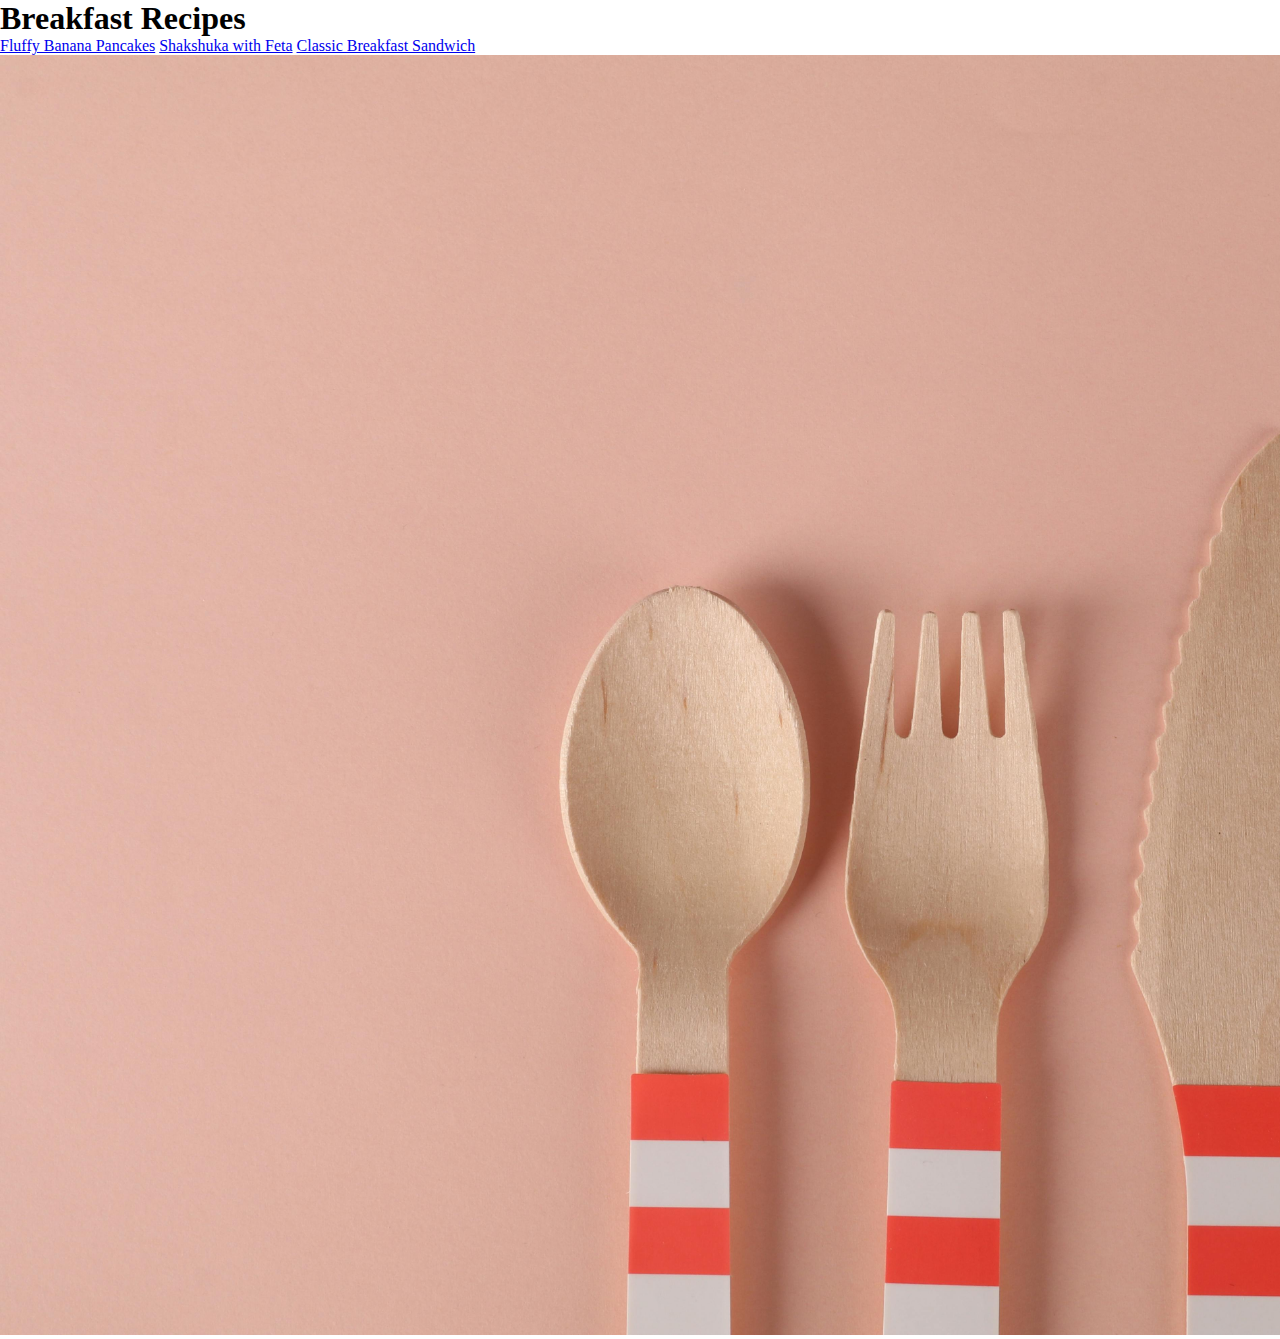
<file: index.html>
<!DOCTYPE html>
<html lang="en">
<head>
    <meta charset="UTF-8">
    <meta name="viewport" content="width=device-width, initial-scale=1.0">
    <link rel="stylesheet" href="styles.css">
    <title>Breakfast Recipes</title>
</head>
<body>
    <div class="title">
        <h1>Breakfast Recipes</h1>
    </div>
    <div class="menu">
        <a class="menu-item" href="recipes/banana-pancakes.html">Fluffy Banana Pancakes</a>
        <a class="menu-item" href="recipes/shakshuka.html">Shakshuka with Feta</a>
        <a class="menu-item" href="recipes/breakfast-sandwich.html">Classic Breakfast Sandwich</a>
    </div>
    <div class="hero">
        <img src="images/dining.jpg" alt="An image of dining utensils" height="1280" width="1920">
    </div>
    
</body>
</html>
</file>
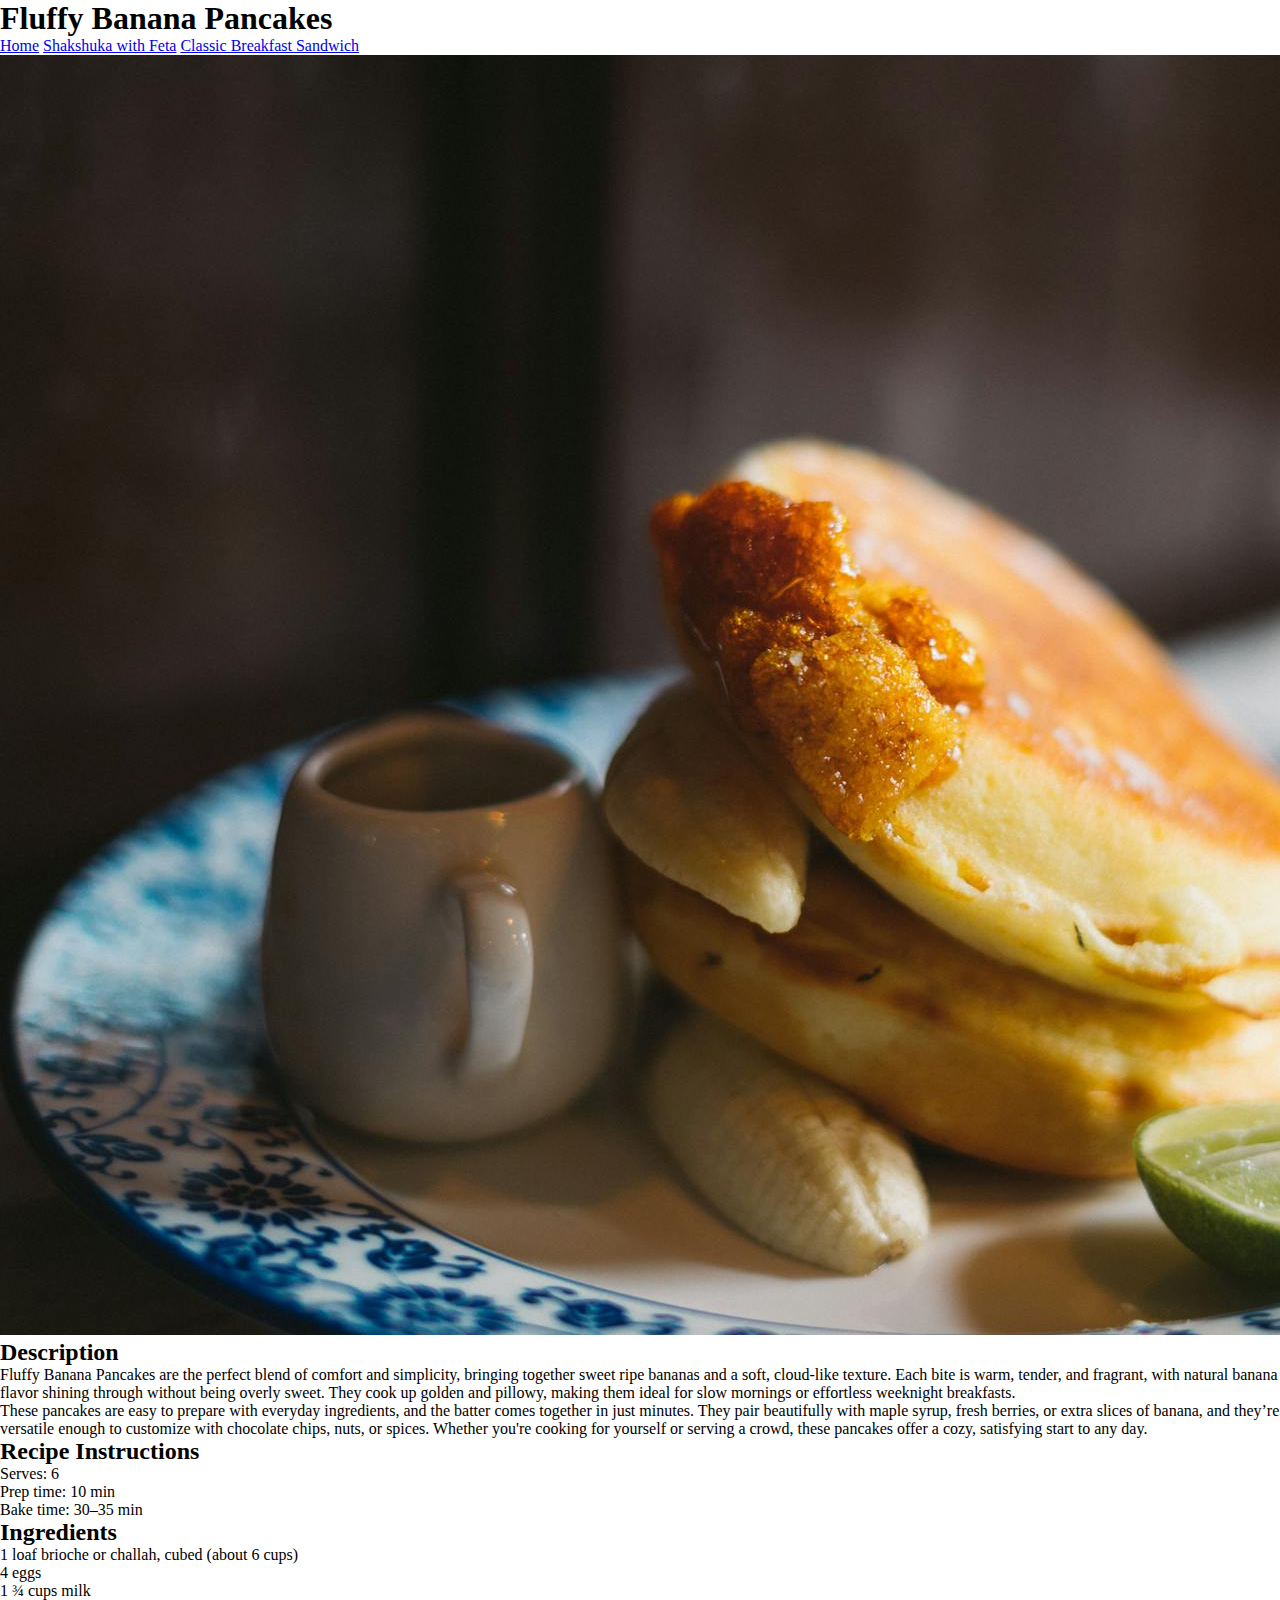
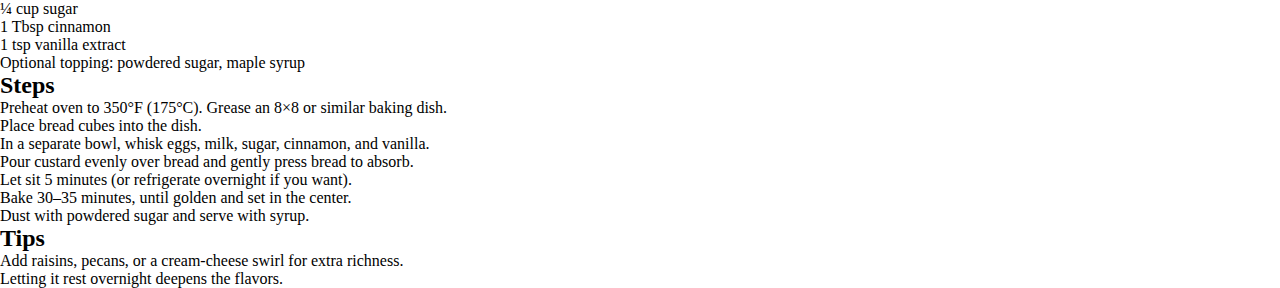
<file: recipes/banana-pancakes.html>
<!DOCTYPE html>
<html lang="en">
<head>
    <meta charset="UTF-8">
    <meta name="viewport" content="width=device-width, initial-scale=1.0">
    <link rel="stylesheet" href="../styles.css">
    <title>Fluffy Banana Pancakes</title>
</head>
<body>

    <div class="title">
        <h1>Fluffy Banana Pancakes</h1>
    </div>

    <div class="menu">
        <a class="menu-item" href="../index.html">Home</a>
        <a class="menu-item" href="shakshuka.html">Shakshuka with Feta</a>
        <a class="menu-item" href="breakfast-sandwich.html">Classic Breakfast Sandwich</a>
    </div>

    <img class="recipe-hero" src="../images/fluffy-banana-pancakes.jpg" alt="An image showing fluffy banana pancakes!" height="1280" width="1920">

    <div class="info">
        <h2>Description</h2>
        <p>Fluffy Banana Pancakes are the perfect blend of comfort and simplicity, bringing together 
            sweet ripe bananas and a soft, cloud-like texture. Each bite is warm, tender, and fragrant, 
            with natural banana flavor shining through without being overly sweet. They cook up golden 
            and pillowy, making them ideal for slow mornings or effortless weeknight breakfasts.
        </p>
       
        <p>These pancakes are easy to prepare with everyday ingredients, and the batter comes together 
            in just minutes. They pair beautifully with maple syrup, fresh berries, or extra slices of
             banana, and they’re versatile enough to customize with chocolate chips, nuts, or spices.
             Whether you're cooking for yourself or serving a crowd, these pancakes offer a cozy, 
             satisfying start to any day.
        </p>
    </div>

    <div class="info">
        <h2>Recipe Instructions</h2>
    
        <p>Serves: 6</p>
        <p>Prep time: 10 min</p>
        <p>Bake time: 30–35 min</p>
        
    </div>

    <div class="info">
        <h2>Ingredients</h2>
    
        <ul>
            <li>1 loaf brioche or challah, cubed (about 6 cups)</li>
            <li>4 eggs</li>
            <li>1 ¾ cups milk</li>
            <li>¼ cup sugar</li>
            <li>1 Tbsp cinnamon</li>
            <li>1 tsp vanilla extract</li>
            <li>Optional topping: powdered sugar, maple syrup</li>
        </ul>
    </div>

    <div class="info">
    
        <h2>Steps</h2>
    
        <ol>
            <li>Preheat oven to 350°F (175°C). Grease an 8×8 or similar baking dish.</li>
            <li>Place bread cubes into the dish.</li>
            <li>In a separate bowl, whisk eggs, milk, sugar, cinnamon, and vanilla.</li>
            <li>Pour custard evenly over bread and gently press bread to absorb.</li>
            <li>Let sit 5 minutes (or refrigerate overnight if you want).</li>
            <li>Bake 30–35 minutes, until golden and set in the center.</li>
            <li>Dust with powdered sugar and serve with syrup.</li>
        </ol>
    </div>

    <div class="info">
        <h2>Tips</h2>
    
        <ul>
            <li>Add raisins, pecans, or a cream-cheese swirl for extra richness.</li>
            <li>Letting it rest overnight deepens the flavors.</li>
        </ul>  
    </div>
</body>
</html>
</file>
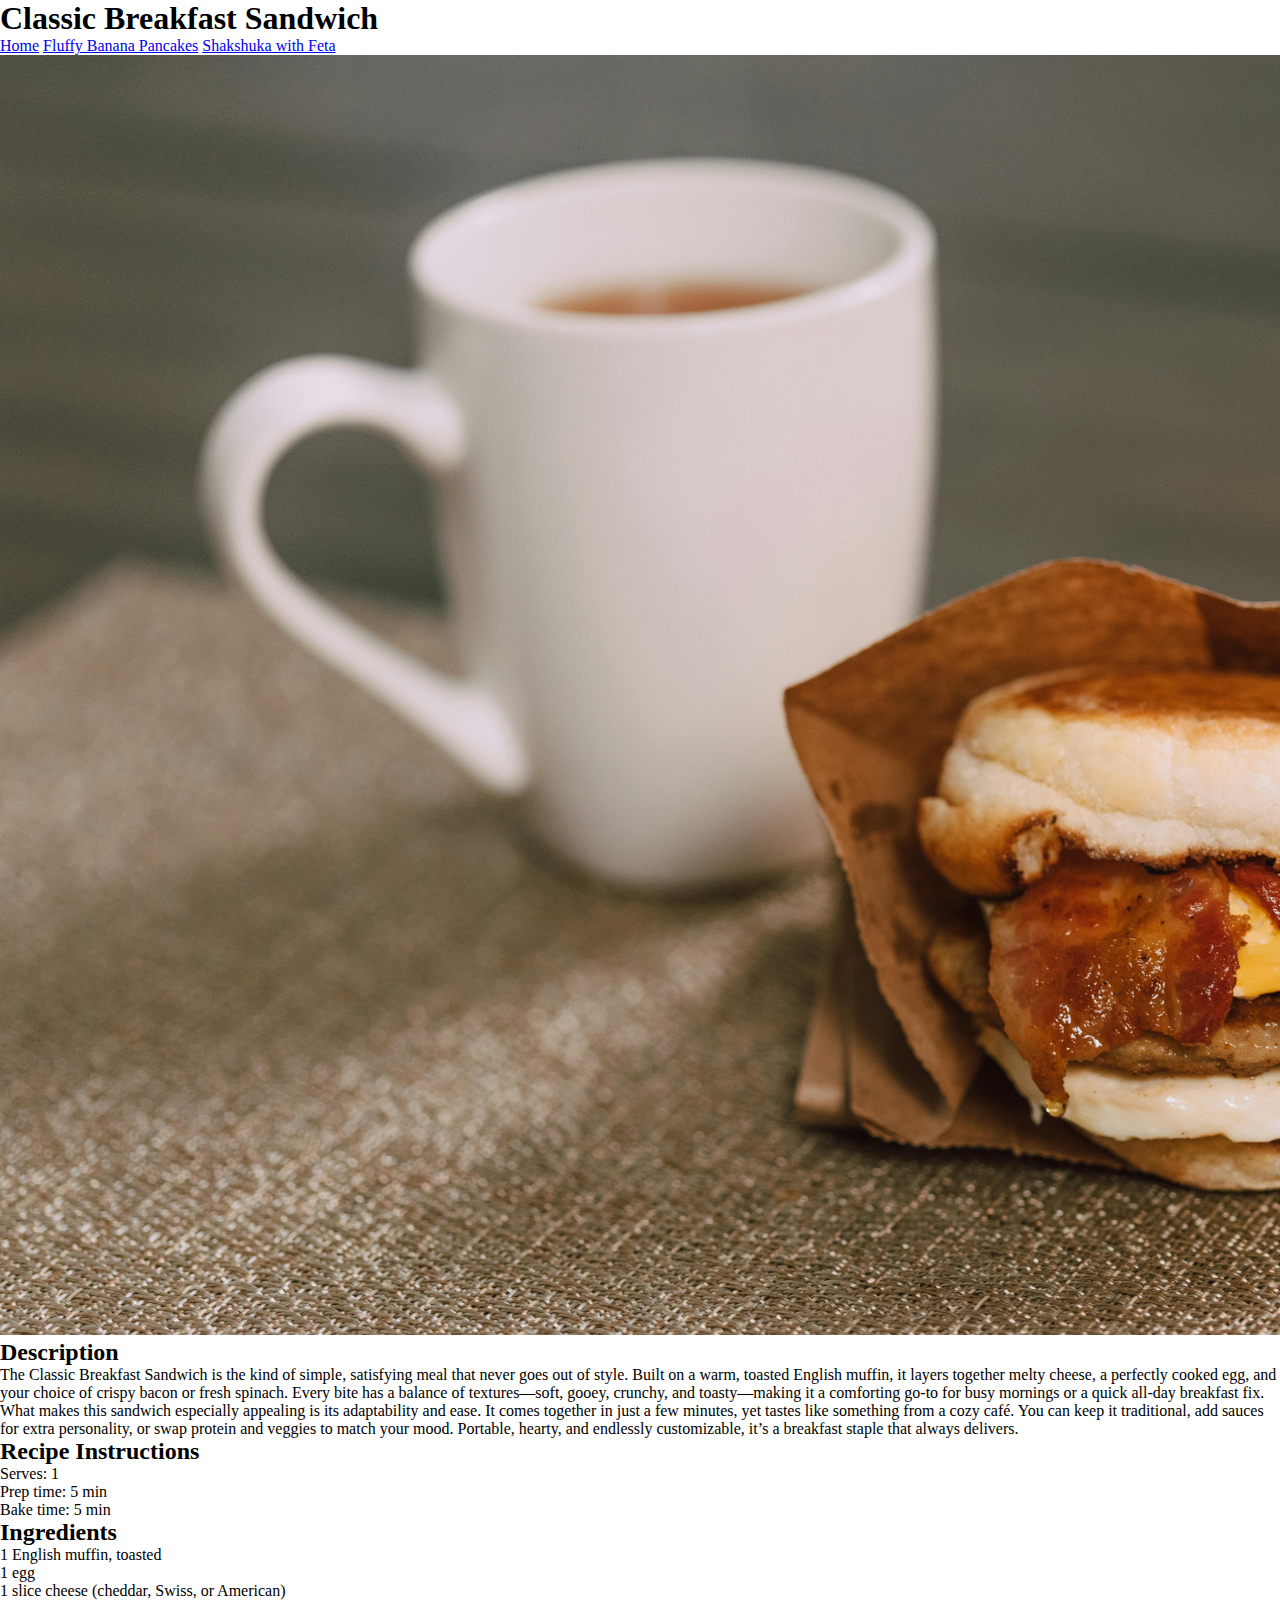
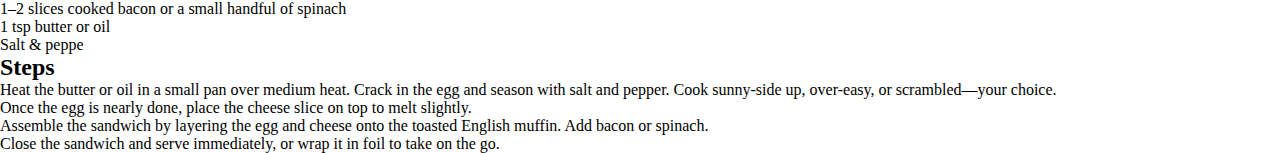
<file: recipes/breakfast-sandwich.html>
<!DOCTYPE html>
<html lang="en">
<head>
    <meta charset="UTF-8">
    <meta name="viewport" content="width=device-width, initial-scale=1.0">
    <link rel="stylesheet" href="../styles.css">    
    <title>Classic Breakfast Sandwich</title>
</head>
<body>
    <div class="title">
        <h1>Classic Breakfast Sandwich</h1>
    </div>

    <div class="menu">
        <a class="menu-item" href="../index.html">Home</a>
        <a class="menu-item" href="banana-pancakes.html">Fluffy Banana Pancakes</a>
        <a class="menu-item" href="shakshuka.html">Shakshuka with Feta</a>
    </div>

    <img class="recipe-hero" src="../images/breakfast-sandwich.jpg" alt="An image showing a Classic Breakfast Sandwich!" height="1280" width="1920">

    <div class="info">
        <h2>Description</h2>
        
        <p>The Classic Breakfast Sandwich is the kind of simple, satisfying meal that never goes out of style. Built on a warm, toasted English muffin, it layers together melty cheese, a perfectly cooked egg, and your choice of crispy bacon or fresh spinach. Every bite has a balance of textures—soft, gooey, crunchy, and toasty—making it a comforting go-to for busy mornings or a quick all-day breakfast fix.
        </p>
       
        <p>What makes this sandwich especially appealing is its adaptability and ease. It comes together in just a few minutes, yet tastes like something from a cozy café. You can keep it traditional, add sauces for extra personality, or swap protein and veggies to match your mood. Portable, hearty, and endlessly customizable, it’s a breakfast staple that always delivers.</p>
    </div>

    <div class="info">
        <h2>Recipe Instructions</h2>
    
        <p>Serves: 1</p>
        <p>Prep time: 5 min</p>
        <p>Bake time: 5 min</p>
        
    </div>    
    
    <div class="info">
        <h2>Ingredients</h2>
    
        <ul>
            <li>1 English muffin, toasted</li>
            <li>1 egg</li>
            <li>1 slice cheese (cheddar, Swiss, or American)</li>
            <li>1–2 slices cooked bacon or a small handful of spinach</li>
            <li>1 tsp butter or oil</li>
            <li>Salt & peppe</li>
        </ul>
    </div>    

    <div class="info">
        <h2>Steps</h2>
    
        <ol>
            <li>Heat the butter or oil in a small pan over medium heat. Crack in the egg and season with salt and pepper. Cook sunny-side up, over-easy, or scrambled—your choice.</li>
            <li>Once the egg is nearly done, place the cheese slice on top to melt slightly.</li>
            <li>Assemble the sandwich by layering the egg and cheese onto the toasted English muffin. Add bacon or spinach.</li>
            <li>Close the sandwich and serve immediately, or wrap it in foil to take on the go.</li>
        </ol>
    </div>

</body>
</html>
</file>
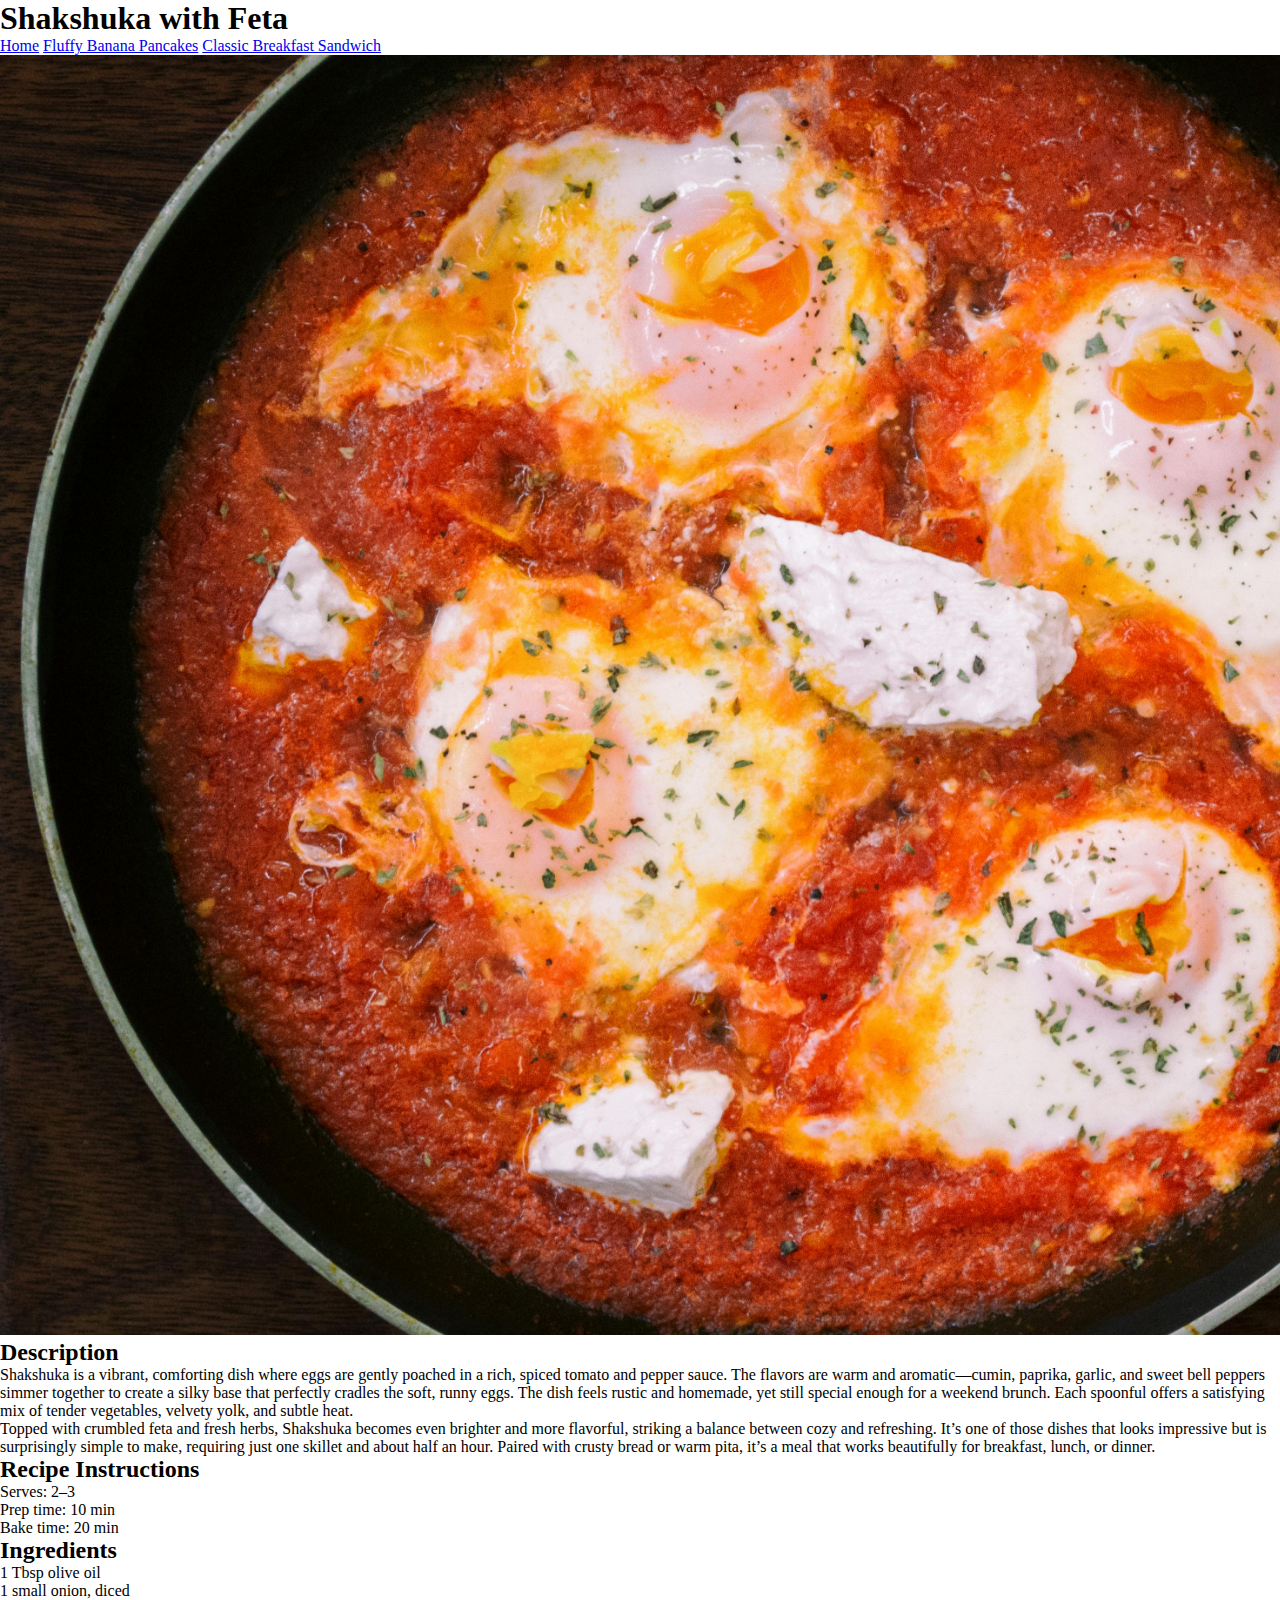
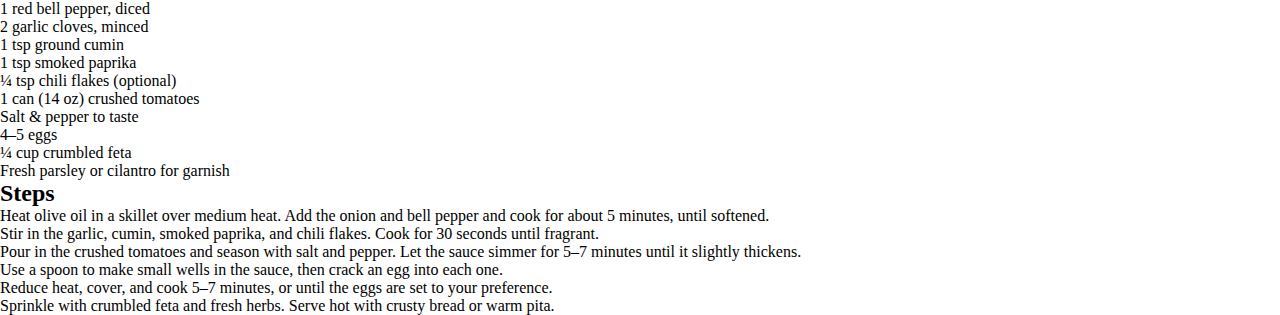
<file: recipes/shakshuka.html>
<!DOCTYPE html>
<html lang="en">
<head>
    <meta charset="UTF-8">
    <meta name="viewport" content="width=device-width, initial-scale=1.0">
    <link rel="stylesheet" href="../styles.css">
    <title>Shakshuka with Feta</title>
</head>
<body>
    <div class="title">
        <h1>Shakshuka with Feta</h1>
    </div>

    <div class="menu">
        <a class="menu-item" href="../index.html">Home</a>
        <a class="menu-item" href="banana-pancakes.html">Fluffy Banana Pancakes</a>
        <a class="menu-item" href="breakfast-sandwich.html">Classic Breakfast Sandwich</a>
    </div>

    <img class="recipe-hero" src="../images/shakshuka.jpg" alt="An image showing a Shakshuka with Feta!" height="1280" width="1920">

    <div class="info">
        <h2>Description</h2>
        <p>Shakshuka is a vibrant, comforting dish where eggs are gently poached in a rich, spiced tomato and pepper sauce. The flavors are warm and aromatic—cumin, paprika, garlic, and sweet bell peppers simmer together to create a silky base that perfectly cradles the soft, runny eggs. The dish feels rustic and homemade, yet still special enough for a weekend brunch. Each spoonful offers a satisfying mix of tender vegetables, velvety yolk, and subtle heat.
        </p>
       
        <p>Topped with crumbled feta and fresh herbs, Shakshuka becomes even brighter and more flavorful, striking a balance between cozy and refreshing. It’s one of those dishes that looks impressive but is surprisingly simple to make, requiring just one skillet and about half an hour. Paired with crusty bread or warm pita, it’s a meal that works beautifully for breakfast, lunch, or dinner.
        </p>
    </div>

    <div class="info">
        <h2>Recipe Instructions</h2>
    
        <p>Serves: 2–3</p>
        <p>Prep time: 10 min</p>
        <p>Bake time: 20 min</p>
        
    </div>

    <div class="info">
        <h2>Ingredients</h2>
    
        <ul>
            <li>1 Tbsp olive oil</li>
            <li>1 small onion, diced</li>
            <li>1 red bell pepper, diced</li>
            <li>2 garlic cloves, minced</li>
            <li>1 tsp ground cumin</li>
            <li>1 tsp smoked paprika</li>
            <li>¼ tsp chili flakes (optional)</li>
            <li>1 can (14 oz) crushed tomatoes</li>
            <li>Salt & pepper to taste</li>
            <li>4–5 eggs</li>
            <li>¼ cup crumbled feta</li>
            <li>Fresh parsley or cilantro for garnish</li>
        </ul>
    </div>    

    <div class="info">
        <h2>Steps</h2>
    
        <ol>
            <li>Heat olive oil in a skillet over medium heat. Add the onion and bell pepper and cook for about 5 minutes, until softened.</li>
            <li>Stir in the garlic, cumin, smoked paprika, and chili flakes. Cook for 30 seconds until fragrant.</li>
            <li>Pour in the crushed tomatoes and season with salt and pepper. Let the sauce simmer for 5–7 minutes until it slightly thickens.</li>
            <li>Use a spoon to make small wells in the sauce, then crack an egg into each one.</li>
            <li>Reduce heat, cover, and cook 5–7 minutes, or until the eggs are set to your preference.</li>
            <li>Sprinkle with crumbled feta and fresh herbs. Serve hot with crusty bread or warm pita.</li>
        </ol>
    </div>    

</body>
</html>
</file>
<file: styles.css>
* {
    margin: 0;
    padding: 0;
    box-sizing: border-box;
}
</file>
